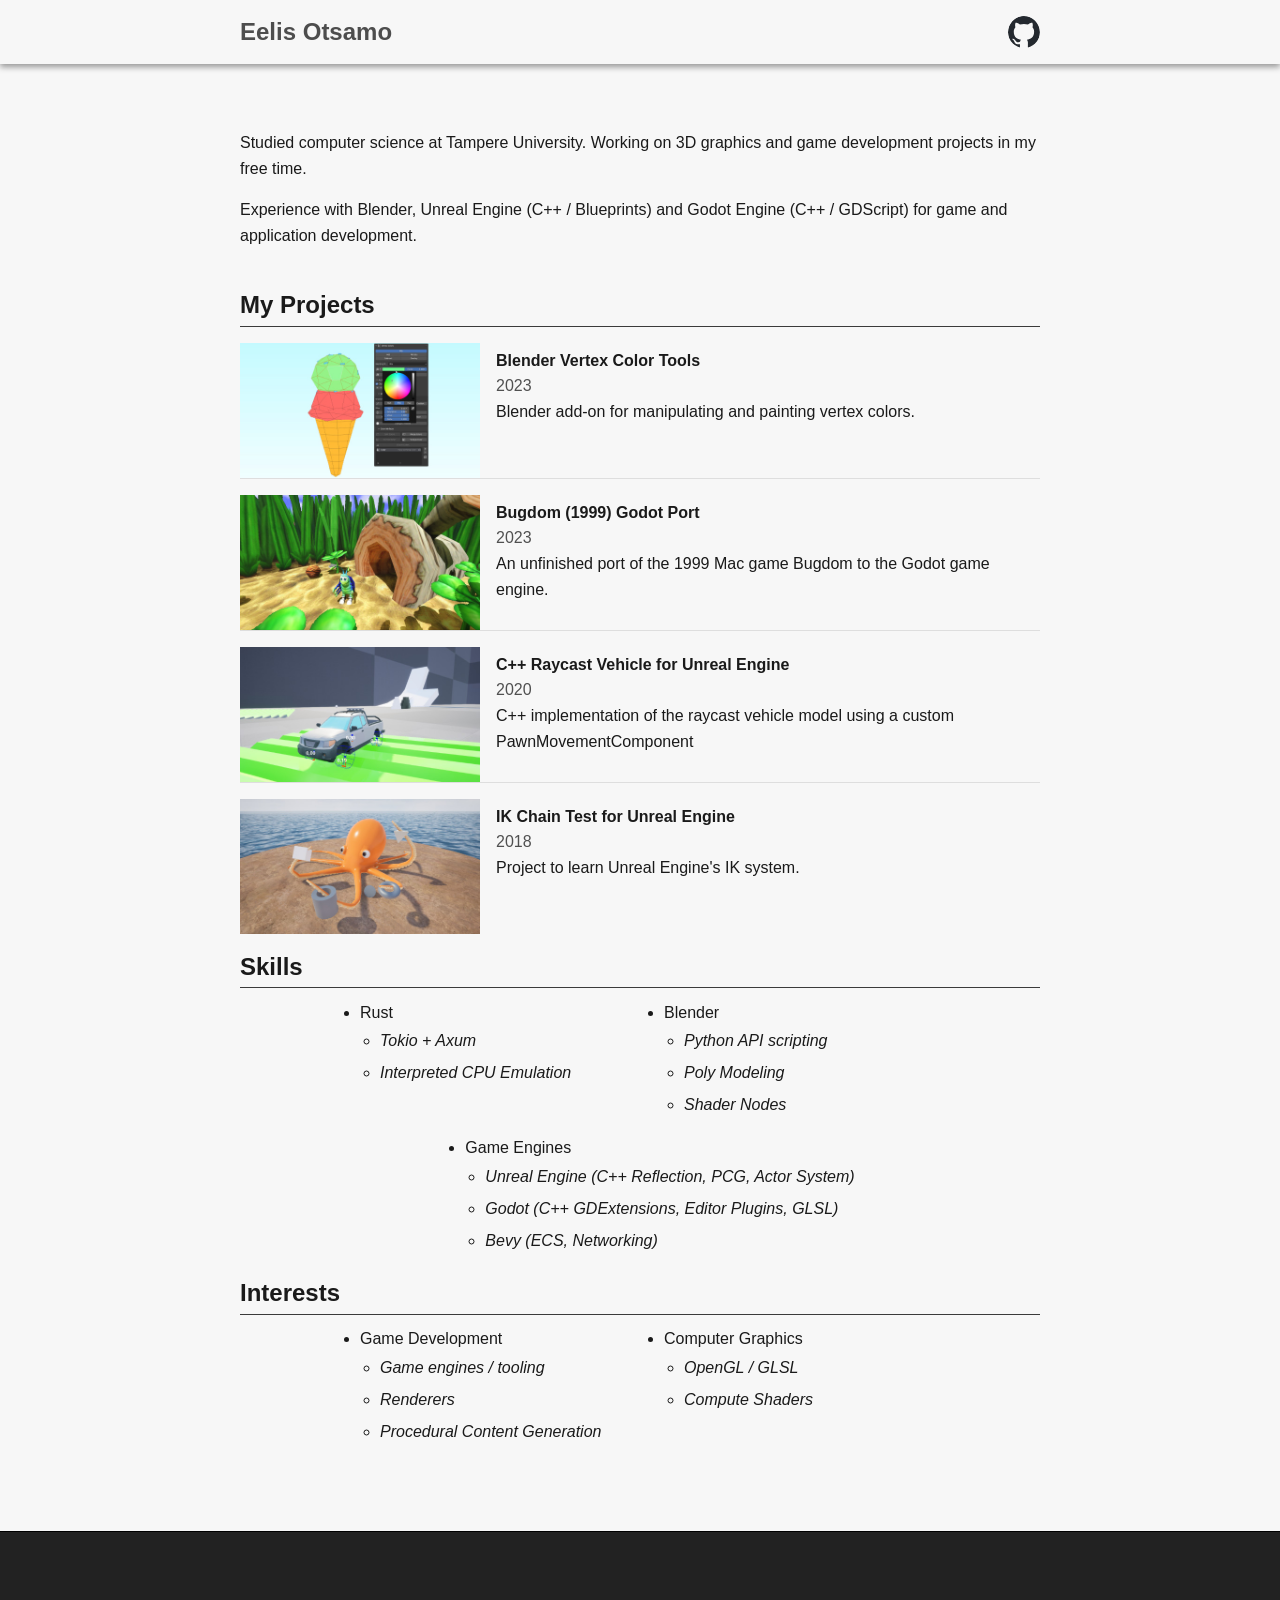
<file: index.html>
<html>
<head>
	<meta charset="UTF-8">
	<meta name="viewport" content="width=device-width, initial-scale=1.0">
	<link rel="stylesheet" href="css/style.css">
	<title>Eelis Otsamo</title>
	<script type="text/javascript" src="js/index.js"></script>
</head>

<body>
	<header>
		<nav class="top-navbar">
			<div class="top-navbar-content">
				<div>
					<h1><a href="/">Eelis Otsamo</a></h1>
				</div>
				<a class="site-icon" href="https://github.com/EelisOtsamo"><img src="images/github-mark.svg" alt="Github link"/></a>
			</div>
		</nav>
	</header>	<main class="main-container">
		<article>
			<p>
				Studied computer science at Tampere University. Working on 3D&nbsp;graphics and game development
				projects in my free time.
			</p>
			<p>
				Experience with Blender, Unreal Engine (C++&nbsp;/&nbsp;Blueprints) and Godot Engine (C++&nbsp;/&nbsp;GDScript) for game and application development.
			</p>
			<section class="projects">
				<h2>My Projects</h2>
				<div class="line"></div>
				<ul>
					<li>
						<a class="project-link" href=vertex_color_tools.html>
							<img class="project-thumb" src=images/vertex_color_tools/thumb_wide.jpg alt="thumbnail"/>
							<div class="project-info">
								<h4>Blender Vertex Color Tools</h4>
								<div class="date">2023</div>
								<p>Blender add-on for manipulating and painting vertex colors.</p>
							</div>
						</a>
					</li>
					<li>
						<a class="project-link" href=bugdom_godot.html>
							<img class="project-thumb" src=images/bugdom_godot/thumb_wide.jpg alt="thumbnail"/>
							<div class="project-info">
								<h4>Bugdom (1999) Godot Port</h4>
								<div class="date">2023</div>
								<p>An unfinished port of the 1999 Mac game Bugdom to the Godot game engine.</p>
							</div>
						</a>
					</li>
					<li>
						<a class="project-link" href=raycast_vehicle.html>
							<img class="project-thumb" src=images/raycast_vehicle/thumb_wide.jpg alt="thumbnail"/>
							<div class="project-info">
								<h4>C++ Raycast Vehicle for Unreal Engine</h4>
								<div class="date">2020</div>
								<p>C++ implementation of the raycast vehicle model using a custom
												PawnMovementComponent</p>
							</div>
						</a>
					</li>
					<li>
						<a class="project-link" href=inverse_kinematics.html>
							<img class="project-thumb" src=images/inverse_kinematics/thumb_wide.jpg alt="thumbnail"/>
							<div class="project-info">
								<h4>IK Chain Test for Unreal Engine</h4>
								<div class="date">2018</div>
								<p>Project to learn Unreal Engine&#x27;s IK system.</p>
							</div>
						</a>
					</li>
				</ul>
			</section>
			<section>
				<h2>Skills</h2>
				<div class="line"></div>
				<ul class="list-wrapped">
					<li>
						Rust
						<ul>
							<li>Tokio + Axum</li>
							<li>Interpreted CPU Emulation</li>
						</ul>
					</li>
					<li>
						Blender
						<ul>
							<li>Python API scripting</li>
							<li>Poly Modeling</li>
							<li>Shader Nodes</li>
						</ul>
					</li>
					<li>
						Game Engines
						<ul>
							<li>Unreal Engine (C++ Reflection, PCG, Actor System)</li>
							<li>Godot (C++ GDExtensions, Editor Plugins, GLSL)</li>
							<li>Bevy (ECS, Networking)</li>
						</ul>
					</li>
				</ul>
			</section>
			<section>
				<h2>Interests</h2>
				<div class="line"></div>
				<ul class="list-wrapped">
					<li>
						Game Development
						<ul>
							<li>Game engines / tooling</li>
							<li>Renderers</li>
							<li>Procedural Content Generation</li>
						</ul>
					</li>
					<li>
						Computer Graphics
						<ul>
							<li>OpenGL / GLSL</li>
							<li>Compute Shaders</li>
						</ul>
					</li>
				</ul>
			</section>
		</article>
	</main>
	<footer>
	</footer>
</body>

</html>
</file>
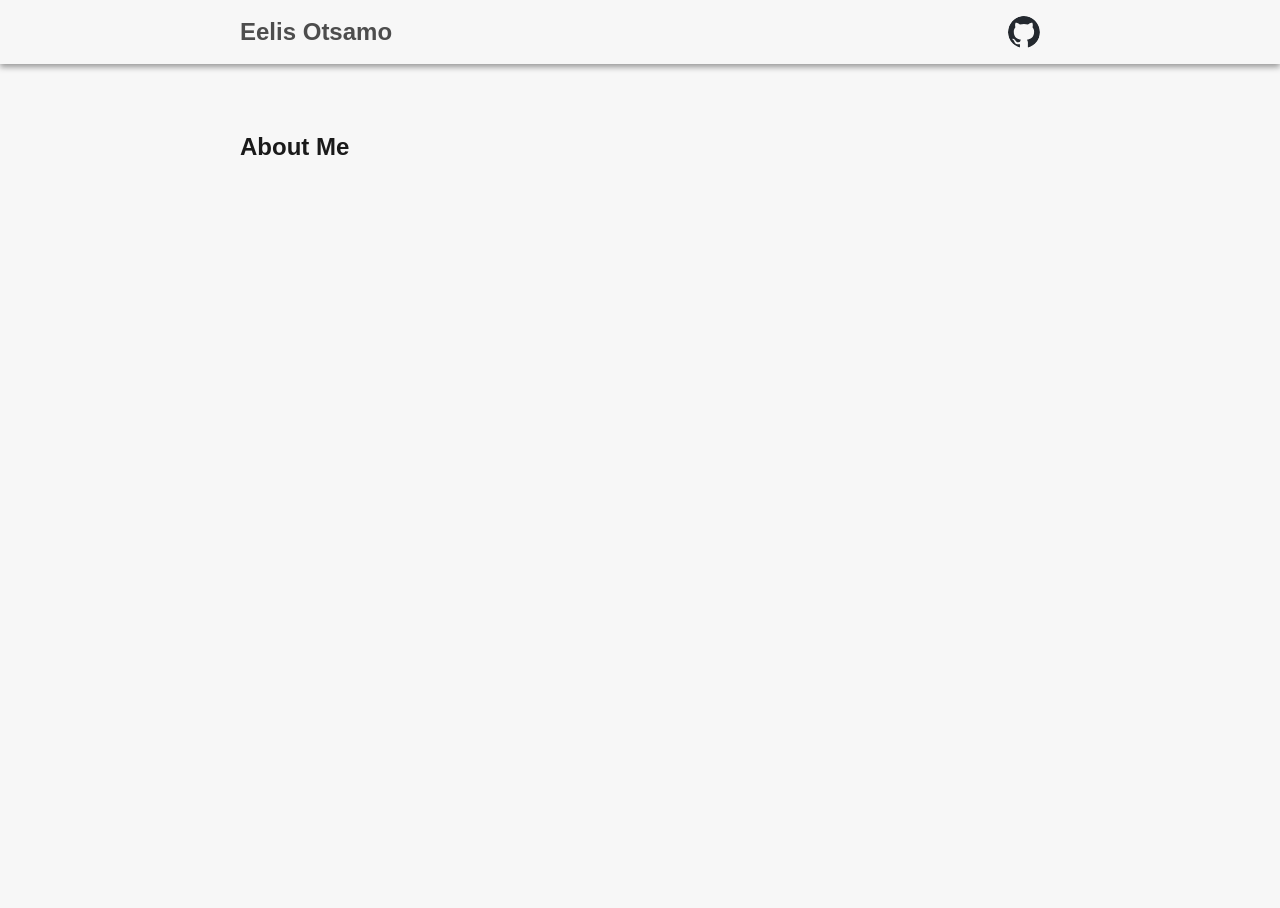
<file: about.html>
<html>
<head>
	<meta charset="UTF-8">
	<meta name="viewport" content="width=device-width, initial-scale=1.0">
	<link rel="stylesheet" href="css/style.css">
	<title>Eelis Otsamo</title>
	<script type="text/javascript" src="js/index.js"></script>
</head>

<body>
	<header>
		<nav class="top-navbar">
			<div class="top-navbar-content">
				<div>
					<h1><a href="/">Eelis Otsamo</a></h1>
				</div>
				<a class="site-icon" href="https://github.com/EelisOtsamo"><img src="images/github-mark.svg" alt="Github link"/></a>
			</div>
		</nav>
	</header>	<main class="main-container">
		<article>
			<h2>About Me</h2>
			<p>
				
			</p>
		</article>
	</main>
</body>

</html>
</file>
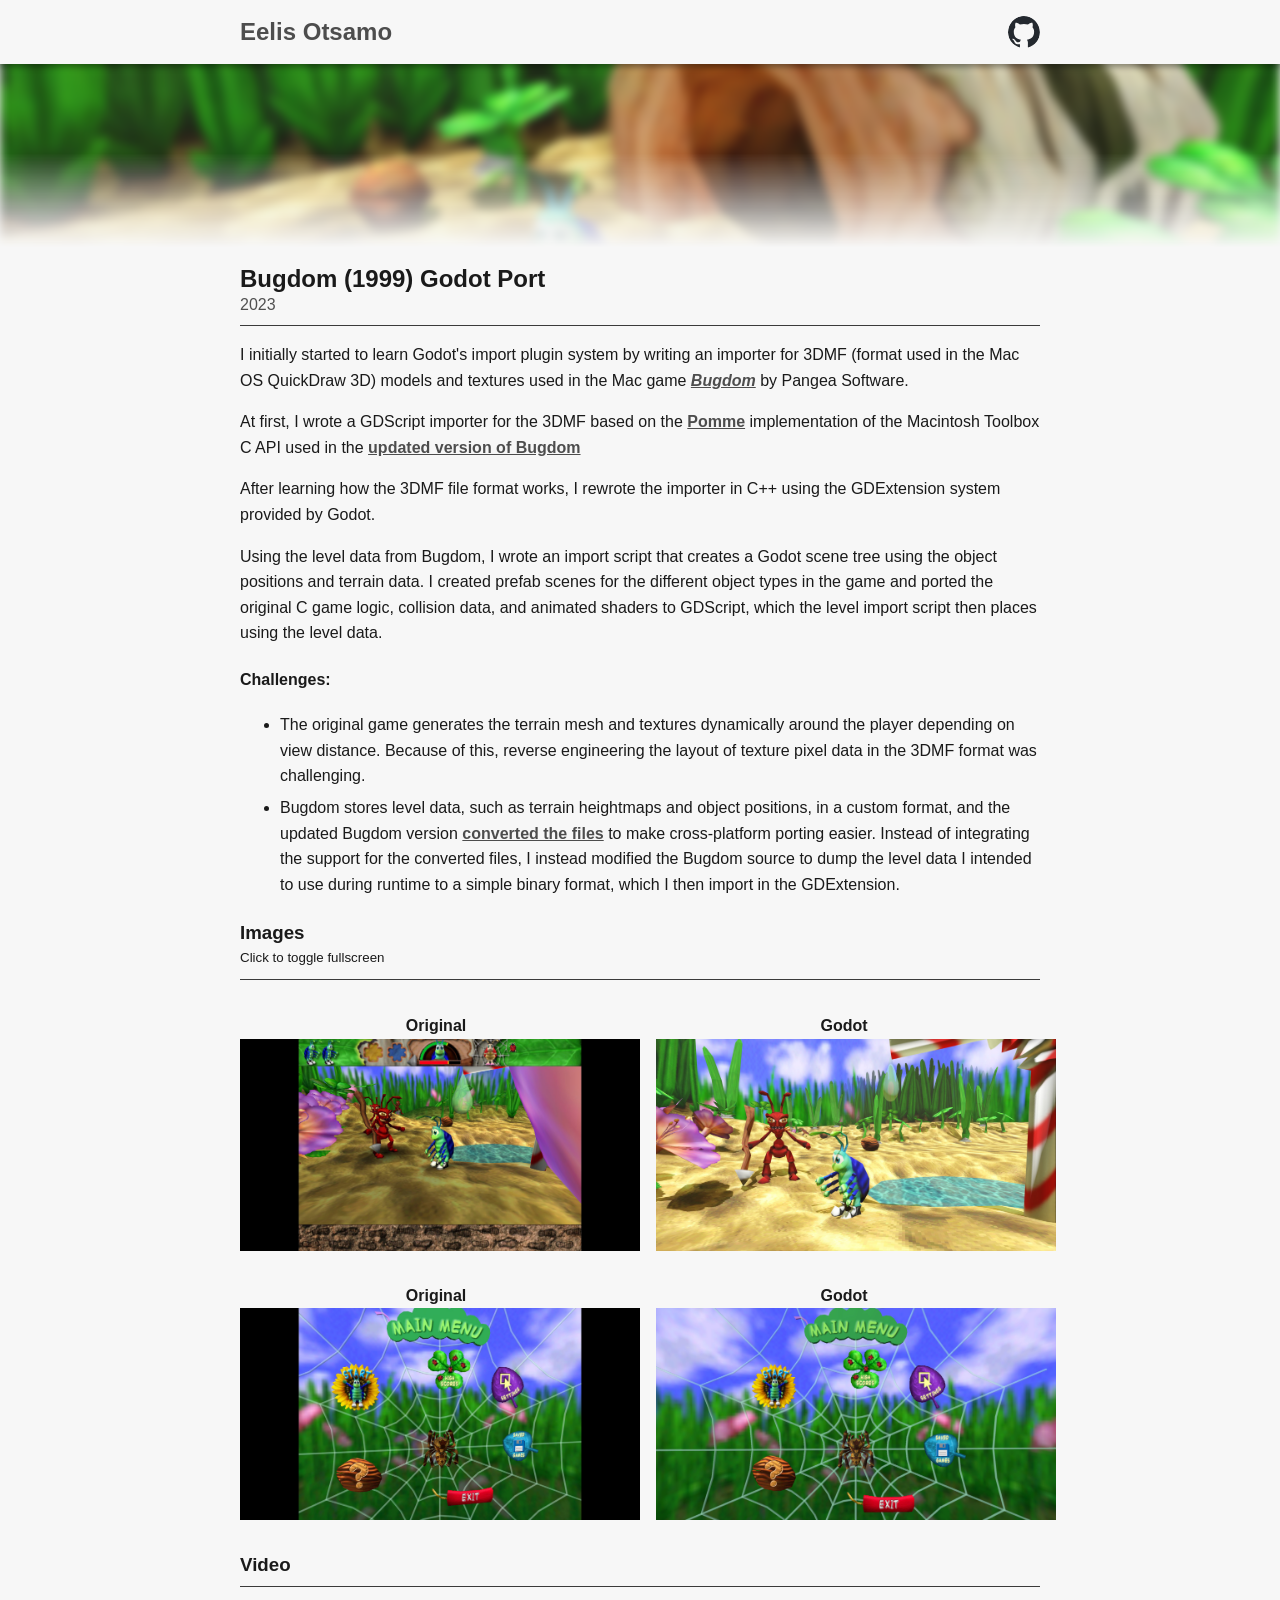
<file: bugdom_godot.html>
<html>
<head>
	<meta charset="UTF-8">
	<meta name="viewport" content="width=device-width, initial-scale=1.0">
	<link rel="stylesheet" href="css/style.css">
	<title>Eelis Otsamo</title>
	<script type="text/javascript" src="js/index.js"></script>
</head>

<body>
	<header>
		<nav class="top-navbar">
			<div class="top-navbar-content">
				<div>
					<h1><a href="/">Eelis Otsamo</a></h1>
				</div>
				<a class="site-icon" href="https://github.com/EelisOtsamo"><img src="images/github-mark.svg" alt="Github link"/></a>
			</div>
		</nav>
	</header>	<div class="project-image-container">
		<img class="project-image" src=images/bugdom_godot/thumb_wide.jpg alt="" />
	</div>
	<main class="main-container main-project-container">
		<article>
			<h1>Bugdom (1999) Godot Port</h1>
			<div class="date">2023</div>
			<div class="line"></div>			<p>
				I initially started to learn Godot's import plugin system by writing an importer for 3DMF
				(format used
				in the Mac OS QuickDraw 3D) models and textures used in the Mac game <a
					href="https://www.pangeasoft.net/bug/index.html"><cite>Bugdom</cite></a> by Pangea Software.
			</p>
			<p>
				At first, I wrote a GDScript importer for the 3DMF based on the <a
					href="https://github.com/jorio/Pomme/tree/master">Pomme</a> implementation of the Macintosh Toolbox
				C API used in the <a href="https://github.com/jorio/Bugdom">updated version of Bugdom</a>
			</p>
			<p>
				After learning how the 3DMF file format works, I rewrote the importer in C++ using the GDExtension
				system
				provided by Godot.
			</p>
			<p>
				Using the level data from Bugdom, I wrote an import script that creates a Godot scene tree using the
				object positions and terrain data. I created prefab scenes for the different object types in the game
				and ported the original C game logic, collision data, and animated shaders to GDScript, which the level
				import
				script then places using the level data.
			</p>
			<p>

			</p>
			<h4>Challenges:</h4>
			<ul>
				<li>
					The original game generates the terrain mesh and textures dynamically around the player depending on view distance.
					Because of this, reverse engineering the layout of texture pixel data in the 3DMF format was challenging.
				</li>
				<li>
					Bugdom stores level data, such as terrain heightmaps and object positions, in a custom format, and
					the
					updated Bugdom version <a
						href="https://github.com/jorio/Nanosaur/issues/3#issuecomment-727539314">converted the files</a>
					to make cross-platform porting easier. Instead of integrating the support for the converted files, I
					instead
					modified the Bugdom source to dump the level data I intended to use during runtime to a simple
					binary format, which I then import in the GDExtension.
				</li>
			</ul>
			<h3>Images</h3><sub class="pointer">Click to toggle fullscreen</sub><sub class="touch">Tap to toggle fullscreen</sub>
			<div class="line"></div>
			<br>
			<div class="image-pair-header">
				<h4>Original</h4>
				<h4>Godot</h4>
			</div>
			<div class="image-pair">
				<img src=images/bugdom_godot/in_game_bugdom.jpg class="image-pair-img" onclick="imageOpenFullscreen(this)"/>
				<img src=images/bugdom_godot/in_game_godot.jpg class="image-pair-img" onclick="imageOpenFullscreen(this)"/>
			</div>
			<div class="image-pair-header">
				<h4>Original</h4>
				<h4>Godot</h4>
			</div>
			<div class="image-pair">
				<img src=images/bugdom_godot/main_menu_bugdom.jpg class="image-pair-img" onclick="imageOpenFullscreen(this)"/>
				<img src=images/bugdom_godot/main_menu_godot.jpg class="image-pair-img" onclick="imageOpenFullscreen(this)"/>
			</div>
			<h3>Video</h3>
			<div class="line"></div>
			<br />
			<div class="video-container">
				<iframe width="100%" height="100%"
					src="https://www.youtube-nocookie.com/embed/0DokrZge0eg?rel=0&si=mXVPab3J-H8AxD0Y"
					title="YouTube video player" frameborder="0"
					allow="accelerometer; autoplay; clipboard-write; encrypted-media; gyroscope; picture-in-picture; web-share"
					allowfullscreen></iframe>
			</div>
		</article>
	</main>
	<footer>
	</footer>
	<div id="fullpage" onclick="imageCloseFullscreen()"></div>
</body>

</html>
</file>
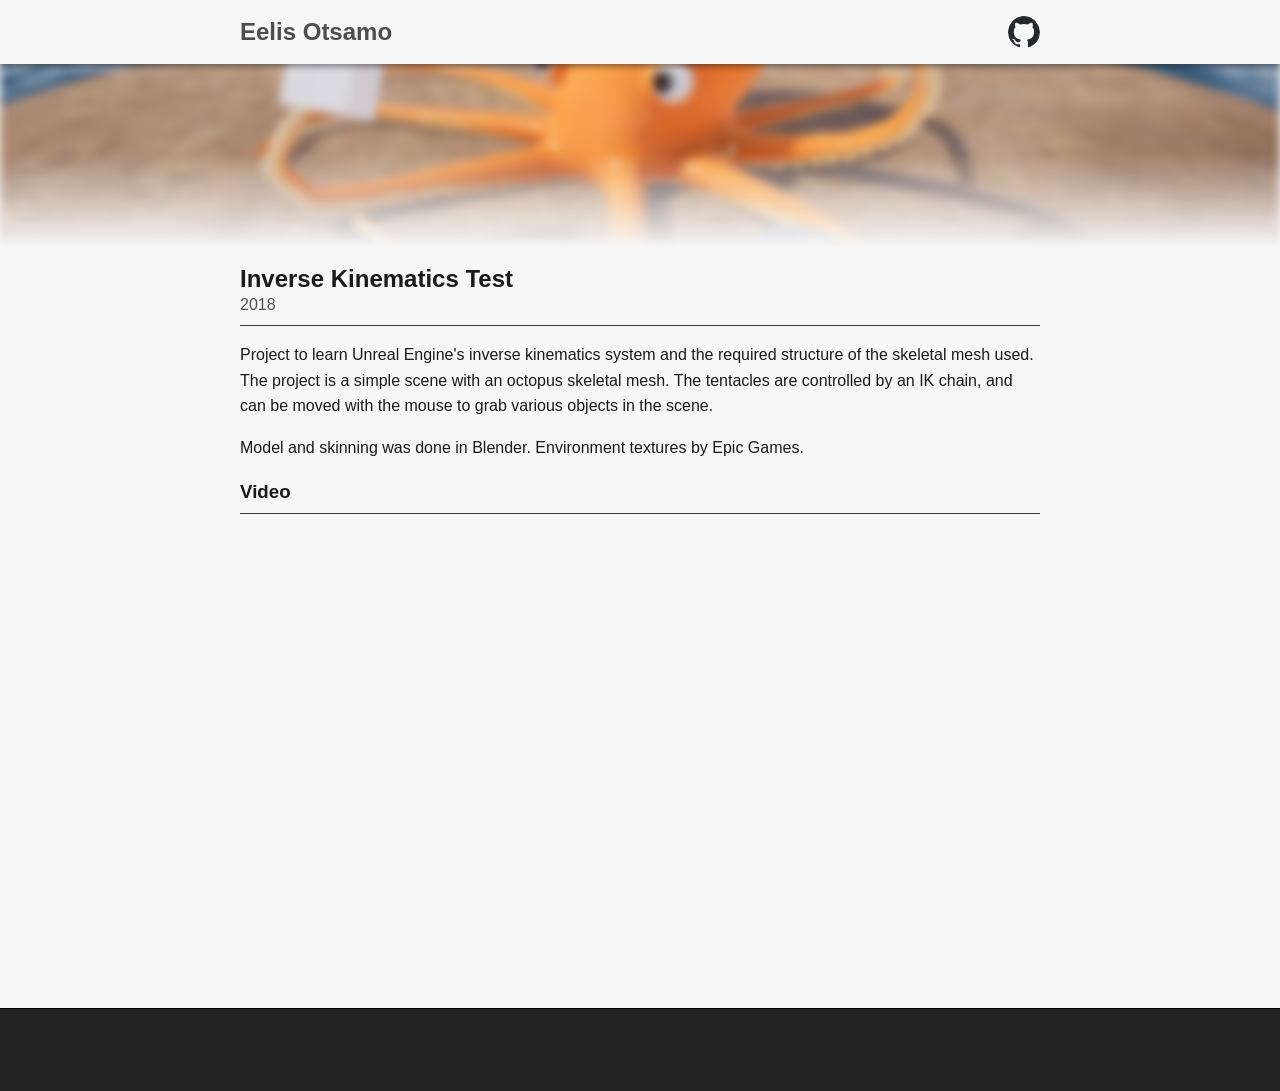
<file: inverse_kinematics.html>
<html>
<head>
	<meta charset="UTF-8">
	<meta name="viewport" content="width=device-width, initial-scale=1.0">
	<link rel="stylesheet" href="css/style.css">
	<title>Eelis Otsamo</title>
	<script type="text/javascript" src="js/index.js"></script>
</head>

<body>
	<header>
		<nav class="top-navbar">
			<div class="top-navbar-content">
				<div>
					<h1><a href="/">Eelis Otsamo</a></h1>
				</div>
				<a class="site-icon" href="https://github.com/EelisOtsamo"><img src="images/github-mark.svg" alt="Github link"/></a>
			</div>
		</nav>
	</header>	<div class="project-image-container">
		<img class="project-image" src=images/inverse_kinematics/thumb_wide.jpg alt="" />
	</div>
	<main class="main-container main-project-container">
		<article>
			<h1>Inverse Kinematics Test</h1>
			<div class="date">2018</div>
			<div class="line"></div>
			<p>
				Project to learn Unreal Engine's inverse kinematics system and the required structure of the skeletal
				mesh used. The project is a simple scene with an octopus
				skeletal mesh. The tentacles are controlled by an IK chain, and can be moved with the mouse to grab
				various objects in the scene.
			</p>
			<p>
				Model and skinning was done in Blender. Environment textures by Epic Games.
			</p>
			<h3>Video</h3>
			<div class="line"></div>
			<br>

			<div class="video-container">
				<iframe width="100%" height="100%"
					src="https://www.youtube-nocookie.com/embed/oXBchZkoYzo?rel=0&si=Fmz1PeF93ScDDAFp"
					title="YouTube video player" frameborder="0"
					allow="accelerometer; autoplay; clipboard-write; encrypted-media; gyroscope; picture-in-picture; web-share"
					allowfullscreen></iframe>
			</div>
		</article>
	</main>
	<footer>
	</footer>
</body>

</html>
</file>
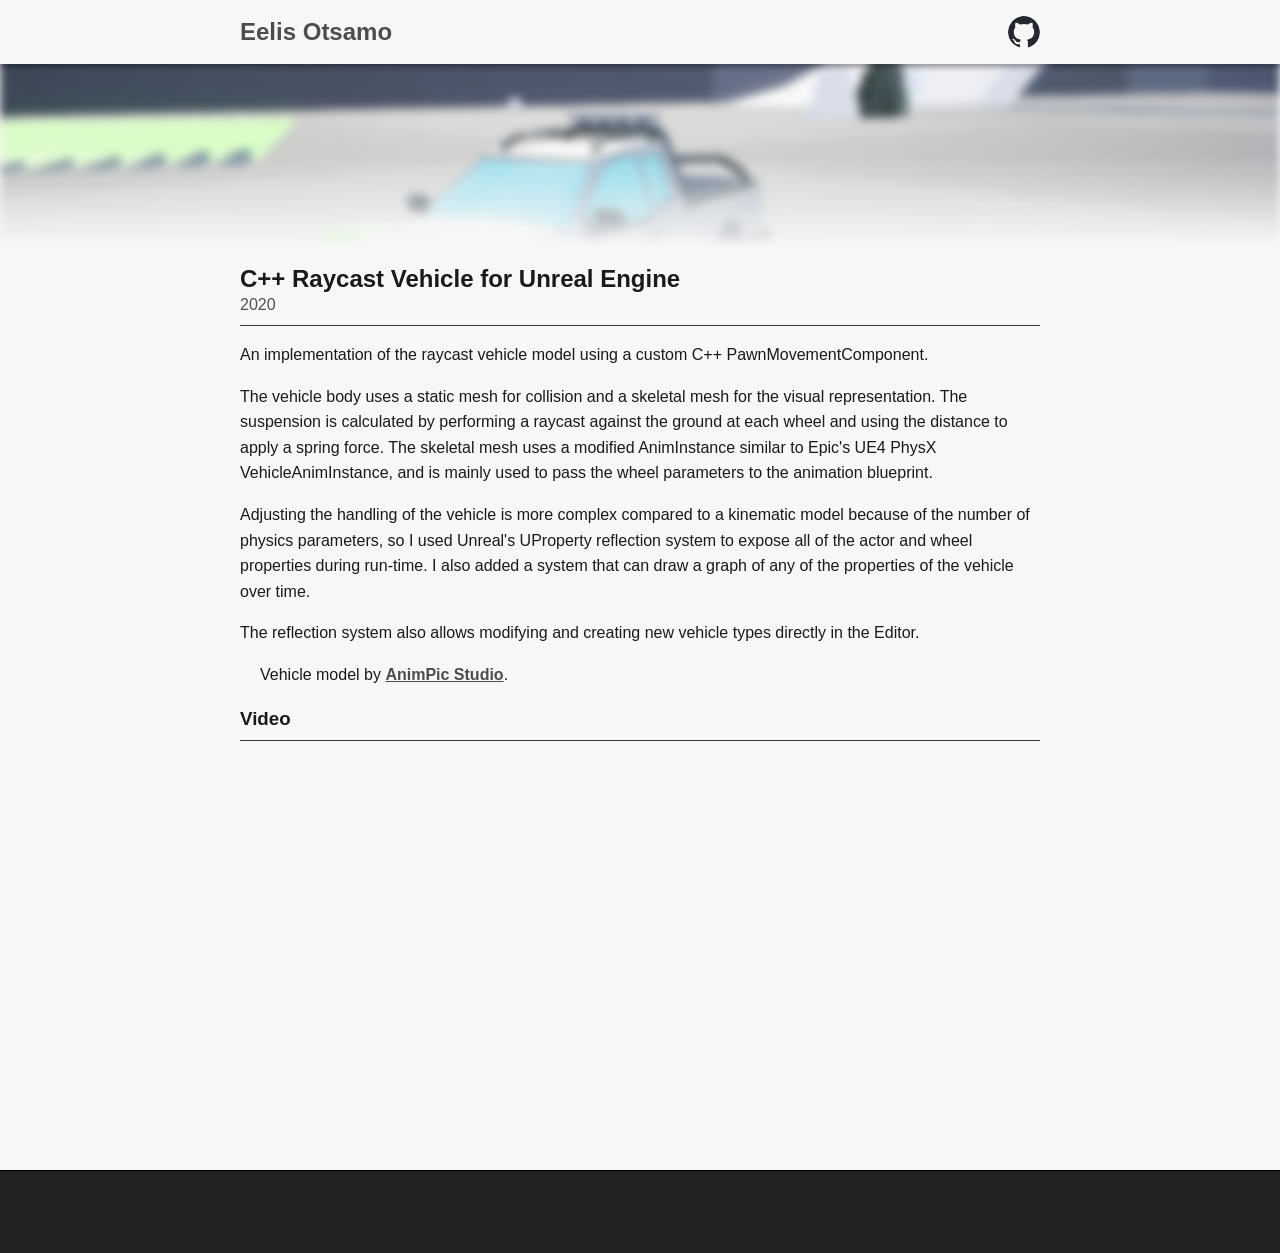
<file: raycast_vehicle.html>
<html>
<head>
	<meta charset="UTF-8">
	<meta name="viewport" content="width=device-width, initial-scale=1.0">
	<link rel="stylesheet" href="css/style.css">
	<title>Eelis Otsamo</title>
	<script type="text/javascript" src="js/index.js"></script>
</head>

<body>
	<header>
		<nav class="top-navbar">
			<div class="top-navbar-content">
				<div>
					<h1><a href="/">Eelis Otsamo</a></h1>
				</div>
				<a class="site-icon" href="https://github.com/EelisOtsamo"><img src="images/github-mark.svg" alt="Github link"/></a>
			</div>
		</nav>
	</header>	<div class="project-image-container">
		<img class="project-image" src=images/raycast_vehicle/thumb_wide.jpg alt="" />
	</div>
	<main class="main-container main-project-container">
		<article>
			<h1>C++ Raycast Vehicle for Unreal Engine</h1>
			<div class="date">2020</div>
			<div class="line"></div>
			<p>
				An implementation of the raycast vehicle model using a custom C++ PawnMovementComponent.
			</p>
			<p>
				The vehicle body uses a static mesh for collision and a skeletal mesh for the visual representation. The
				suspension is calculated by performing a raycast against the ground at each wheel and using the distance to
				apply a spring force. The skeletal mesh uses a modified AnimInstance similar to Epic's UE4 PhysX
				VehicleAnimInstance, and is mainly used to pass the wheel parameters to the animation blueprint.
			</p>
			<p>
				Adjusting the handling of the vehicle is more complex compared to a kinematic model because of the
				number of physics parameters, so I used Unreal's UProperty reflection system to expose all of the
				actor and wheel properties during run-time. I also added a system that can draw a graph of any of the
				properties of the vehicle over time.
			</p>
			<p>
				The reflection system also allows modifying and creating new vehicle types directly in the Editor.
			</p>
			<p style="margin-left: 20px;">
				Vehicle model by <a href="https://animpic-studio.art/">AnimPic Studio</a>. <br />
			</p>
			<h3>Video</h3>
			<div class="line"></div>
			<br>
			<div class="video-container">
				<iframe width="100%" height="100%"
					src="https://www.youtube-nocookie.com/embed/qIZ1BjuaTTg?rel=0&si=jxfQo0yuUjTnmzCm"
					title="YouTube video player" frameborder="0"
					allow="accelerometer; autoplay; clipboard-write; encrypted-media; gyroscope; picture-in-picture; web-share"
					allowfullscreen></iframe>
			</div>

		</article>
	</main>
	<footer>
	</footer>
</body>

</html>
</file>
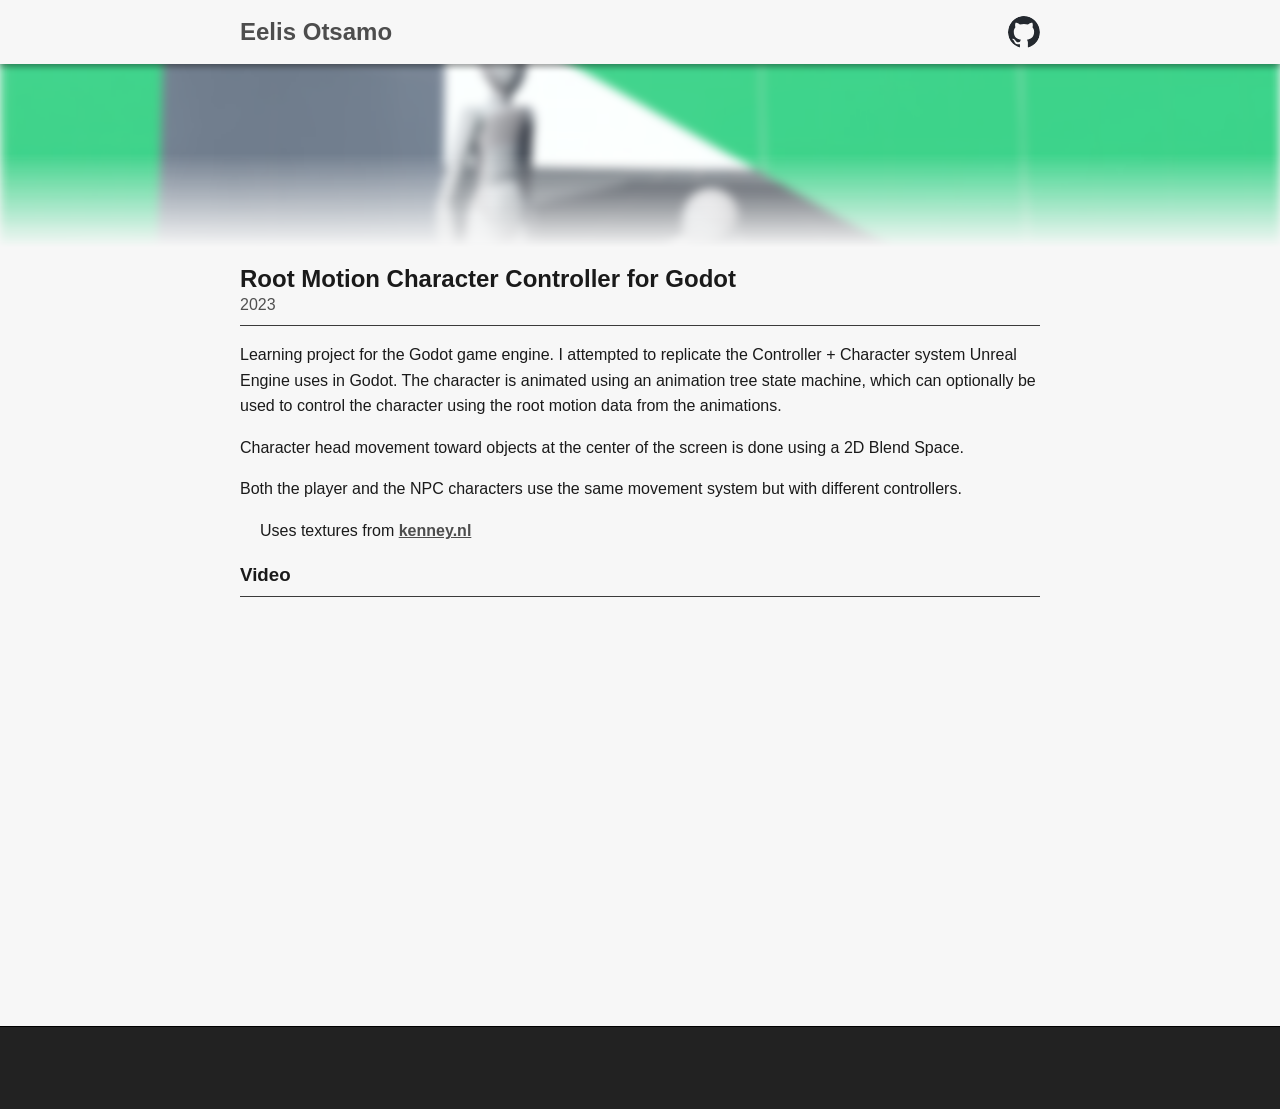
<file: root_motion.html>
<html>
<head>
	<meta charset="UTF-8">
	<meta name="viewport" content="width=device-width, initial-scale=1.0">
	<link rel="stylesheet" href="css/style.css">
	<title>Eelis Otsamo</title>
	<script type="text/javascript" src="js/index.js"></script>
</head>

<body>
	<header>
		<nav class="top-navbar">
			<div class="top-navbar-content">
				<div>
					<h1><a href="/">Eelis Otsamo</a></h1>
				</div>
				<a class="site-icon" href="https://github.com/EelisOtsamo"><img src="images/github-mark.svg" alt="Github link"/></a>
			</div>
		</nav>
	</header>	<div class="project-image-container">
		<img class="project-image" src=images/root_motion/thumb_wide.jpg alt="" />
	</div>
	<main class="main-container main-project-container">
		<article>
			<h1>Root Motion Character Controller for Godot</h1>
			<div class="date">2023</div>
			<div class="line"></div>
			<p>
				Learning project for the Godot game engine. I attempted to replicate the Controller + Character
				system Unreal Engine uses in Godot. The character is animated using an animation tree state machine, which
				can optionally be used to control the character using the root motion data from the animations.
			</p>
			<p>
				Character head movement toward objects at the center of the screen is done using a 2D Blend Space.
			</p>
			<p>
				Both the player and the NPC characters use the same movement system but with different controllers.
			</p>
			<p style="margin-left: 20px;">
				Uses textures from <a href="https://www.kenney.nl/assets/prototype-textures">kenney.nl</a>
			</p>
			<h3>Video</h3>
			<div class="line"></div>
			<br>
			<div class="video-container">
				<iframe width="100%" height="100%"
					src="https://www.youtube-nocookie.com/embed/UaAp8omYVuM?rel=0&si=Cmx2lsRQG3WGNJ4S"
					title="YouTube video player" frameborder="0"
					allow="accelerometer; autoplay; clipboard-write; encrypted-media; gyroscope; picture-in-picture; web-share"
					allowfullscreen></iframe>
			</div>

		</article>
	</main>
	<footer>
	</footer>
</body>

</html>
</file>
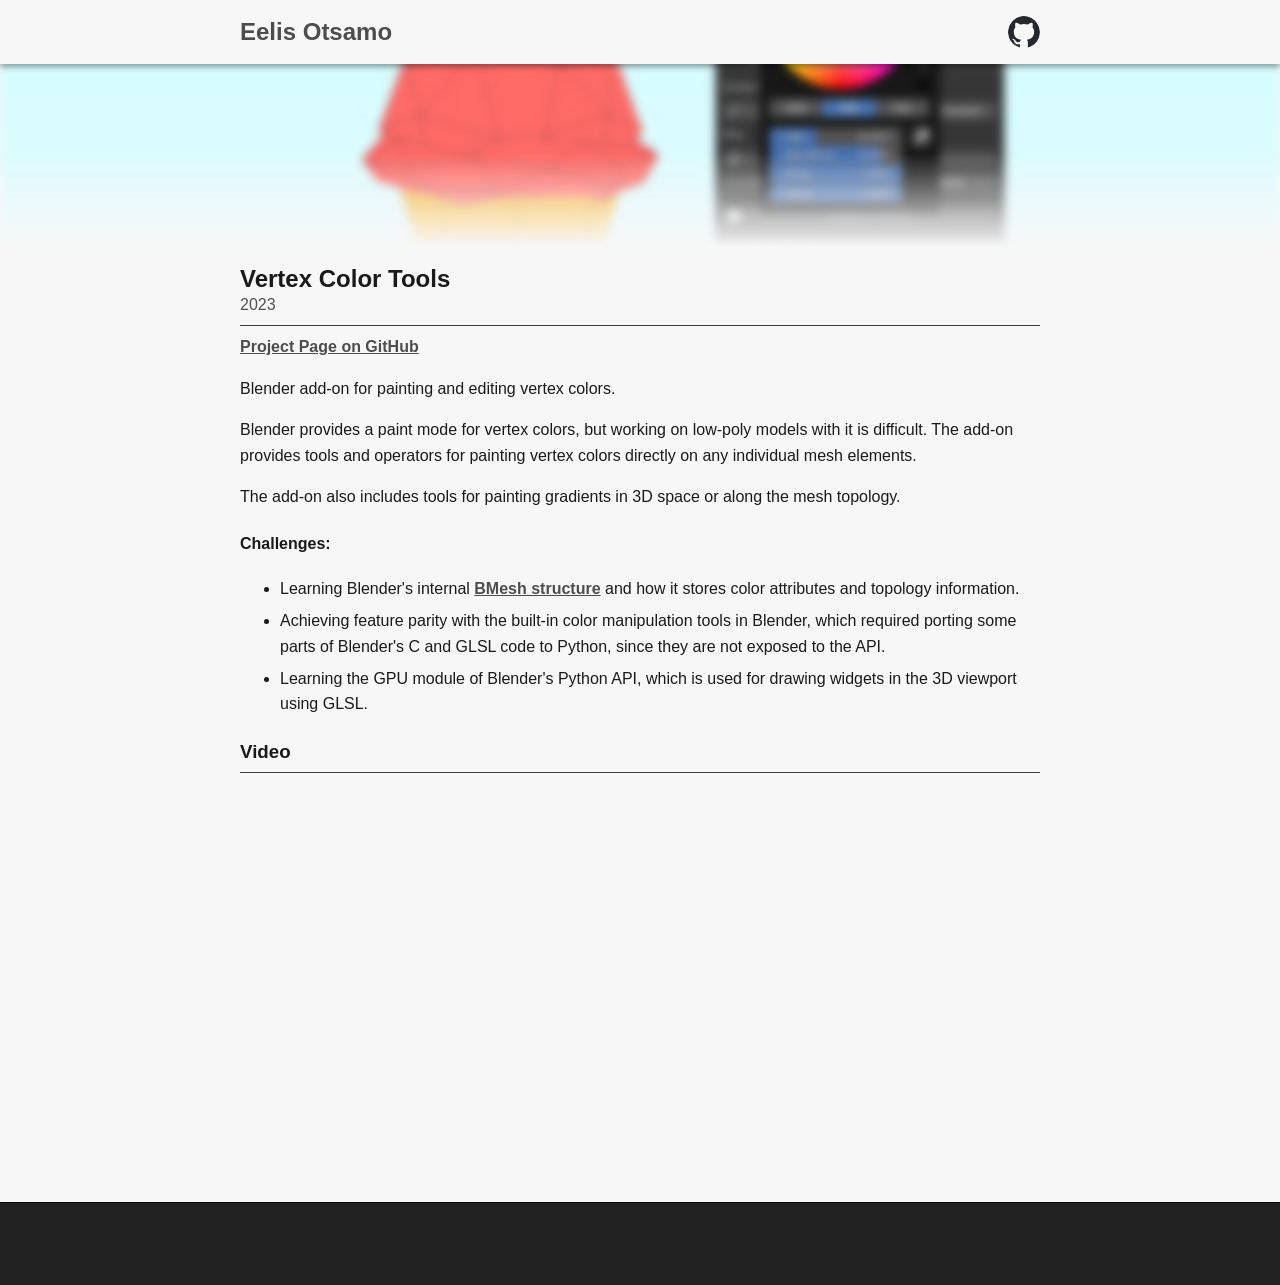
<file: vertex_color_tools.html>
<html>
<head>
	<meta charset="UTF-8">
	<meta name="viewport" content="width=device-width, initial-scale=1.0">
	<link rel="stylesheet" href="css/style.css">
	<title>Eelis Otsamo</title>
	<script type="text/javascript" src="js/index.js"></script>
</head>

<body>
	<header>
		<nav class="top-navbar">
			<div class="top-navbar-content">
				<div>
					<h1><a href="/">Eelis Otsamo</a></h1>
				</div>
				<a class="site-icon" href="https://github.com/EelisOtsamo"><img src="images/github-mark.svg" alt="Github link"/></a>
			</div>
		</nav>
	</header>
	<div class="project-image-container">
		<img class="project-image" src=images/vertex_color_tools/thumb_wide.jpg alt="" />
	</div>

	<main class="main-container main-project-container">
		<article>
			<h1>Vertex Color Tools</h1>
			<div class="date">2023</div>
			<div class="line"></div>			<a href="https://github.com/EelisOtsamo/VertexColorTools/tree/main">Project Page on GitHub</a>
			<p>
				Blender add-on for painting and editing vertex colors.
			</p>
			<p>
				Blender provides a paint mode for vertex colors, but working on low-poly models with it is difficult.
				The add-on provides tools and operators for painting vertex colors directly on any individual mesh
				elements.
			</p>
			<p>
				The add-on also includes tools for painting gradients in 3D space or along the mesh topology.
			</p>
			<h4>Challenges:</h4>
			<ul>
				<li>
					Learning Blender's internal <a
						href="https://developer.blender.org/docs/features/objects/mesh/bmesh/">BMesh structure</a> and how it
					stores color attributes and topology information.
				</li>
				<li>
					Achieving feature parity with the built-in color manipulation tools in Blender, which required
					porting some parts of Blender's C and GLSL code to Python, since they are not exposed to the API.
				</li>
				<li>
					Learning the GPU module of Blender's Python API, which is used for drawing widgets in the 3D
					viewport using GLSL.
				</li>
			</ul>
			</p>

			<h3>Video</h3>
			<div class="line"></div>
			<br>
			<div class="video-container">
				<iframe width="100%" height="100%"
					src="https://www.youtube-nocookie.com/embed/LvQCdksnhYE?rel=0&si=4PEF1T5Y1uPuFq9W"
					title="YouTube video player" frameborder="0"
					allow="accelerometer; autoplay; clipboard-write; encrypted-media; gyroscope; picture-in-picture; web-share"
					allowfullscreen></iframe>
			</div>
		</article>
	</main>
	<footer>
	</footer>
</body>

</html>
</file>
<file: css/style.css>
html {
	box-sizing: border-box;
	font-size: 16px;
	-moz-osx-font-smoothing: grayscale;
	-webkit-font-smoothing: antialiased;
	min-width: 300px;
	overflow-x: hidden;
	overflow-y: scroll;
	text-rendering: optimizeLegibility;
	-webkit-text-size-adjust: 100%;
	-moz-text-size-adjust: 100%;
	-ms-text-size-adjust: 100%;
	text-size-adjust: 100%;


	--background-color: #f7f7f7;
	--primary-color: #1a1a1a;
	--text-secondary-color: #505050;
	--secondary-color: #222222;
	--secondary-color-light: color-mix(in srgb, var(--secondary-color), 20% var(--background-color));
	--secondary-color-lighter: color-mix(in srgb, var(--secondary-color), 45% var(--background-color));
	color: var(--primary-color);
	background-color: var(--background-color);

}

body {
	font-family: Arial, Helvetica, sans-serif;
	font-size: 16px;
	line-height: 1.6em;
	margin: 0;
	padding: 0;
	padding-top: 3rem;
	background-color: var(--background-color);

}


a,
a:visited,
a:hover,
a:active {
	color: inherit;
}

.main-project-container a {
	color: var(--secondary-color-light);
	font-weight: bold;
}


.pointer {
	display: inherit;
}

.touch {
	display: none;
}

@media (pointer:coarse) {
	.pointer {
		display: none;
	}
	.touch {
		display: inherit;
	}
}


div.line {
	z-index: 20;
	display: block;
	unicode-bidi: isolate;
	margin-block-start: 0.5em;
	margin-block-end: 0.5em;
	margin-inline-start: auto;
	margin-inline-end: auto;
	overflow: hidden;

	border-bottom: thin solid #3b3b3b;
}

.top-navbar {
	left: 0;
	position: fixed;
	right: 0;
	z-index: 30;
	top: 0;
	/* border-bottom-style: solid;
	border-bottom-color: rgba(0, 0, 0, 0.2);
	border-bottom-width: 1px; */
	background-color: var(--background-color);
	box-shadow: 0px 3px 6px 0px #00000063;
}

.top-navbar h1>a {
	text-decoration: none;
	color: black;
	color: var(--secondary-color-light);
}


.top-navbar-content {
	display: flex;
	justify-content: space-between;
	align-items: center;
	max-width: 800px;
	margin: 0 auto;
	padding: 0 1.5rem;
	height: 4rem;
}



.top-navbar-links {
	display: flex;
	justify-content: space-between;
	margin-right: auto;
	align-items: center;
	width: max-content;
}

.top-navbar-links a {
	text-decoration: none;
	color: rgb(88, 88, 88);
	text-emphasis-style: none;
	font-weight: 600;
	color: var(--secondary-color-lighter);
}

.site-icon img {
	height: 4rem;
	width: 2rem;
	height: 2rem;
	border-radius: 50%;
}


.top-navbar-links>* {
	margin-left: 1rem;
}


footer {
	z-index: 10;
	position: relative;
	margin: 0;
	padding: 1rem 0;
	width: 100%;
	min-height: 50px;
	background-color: var(--secondary-color);
	border-top: 1px inset black;
	display: flex;
	justify-content: space-between;
	align-items: center;
	flex-direction: column;
	color: var(--background-color);

}

.footer-content {
	display: flex;
	justify-content: space-between;
	align-items: center;
	max-width: 800px;
	margin: 0 auto;
	padding: 0 1.5rem;
	height: 4rem;
	gap: 1rem;
}

.footer-content * {
	color: var(--background-color);
}

.main-container {
	width: 100%;
	min-height: 90vh;
	background: var(--background-color);
	padding-top: 50px;
}

.main-project-container {
	mask-image: linear-gradient(to bottom, #00000000 5px, #000000FF 100px);
	-webkit-mask-image: linear-gradient(to bottom, #00000000 5px, #000000FF 100px);
	margin-top: 100px;
}


.list-wrapped {
  display: grid;
  grid-template-columns: repeat(auto-fit, minmax(220px, 1fr));
	gap: 0.5rem;
  max-width: 600px;
  margin: 0 auto;
}

.list-wrapped li:nth-child(3) {
  grid-column: 1 / -1;
  justify-self: center;
}

.list-wrapped ul {
	padding-left: 20px;
}

.list-wrapped > * > ul > li {
	font-style: italic;
}

article {
	margin: 0 auto;

	padding: 1rem 0.5rem 5rem;
}

.main-project-container > article {
	padding-top: 3rem;
}


@media screen and (min-width: 900px) {

	article {
		max-width: 800px;
	}
}
.projects {
	padding-top: 0.5rem;
}


.projects ul {
	list-style: none;
	padding: 0;
}

.projects li {
	display: flex;
	align-items: center;
	margin: 1rem 0;
	padding: 0;
	border-bottom: 1px solid rgba(0, 0, 0, 0.1);
	transition: all 0.3s ease;

}


.projects li:last-child {
	border-bottom: none;
}

.projects li:hover {
	background-color: rgba(0, 0, 0, 0.1);
	/* transform: scale(1.02); */
}


.project-link:hover .project-thumb {
	/* filter: brightness(0.8); */
	transform: scale(1.05);
}

.project-link {
	display: flex;
	margin: 0;
	padding: 0;
	text-decoration: none;
	color: var(--primary-color);

	flex-direction: row;
	margin: 0;
	width: 100%;

}

.project-thumb {
	width: 15rem;
	height: 100%;
	object-fit: cover;
	margin-right: 1rem;
	transition: all 0.3s ease;

}


.project-info {
	margin-top: 5px;
	width: 70%;
}

.project-info>p {
	margin-top: 0;
}

.project-info>h4 {
	margin: 0;
	padding: 0;
}

.date {
	color: var(--text-secondary-color);
}

.video-container {
	width: 80%;
	margin: 0 auto;
	height: 315px;
}

/*  
.project-image {
	position: fixed;
	object-fit: cover;
	width: 100%;
	height: 50%;
	display: block;
	filter: blur(0.2rem);
	object-position: bottom;
} */

.project-image-container {
	overflow: hidden;
	width: 100%;
	max-height: 50vh;
	position: fixed;
}

.project-image {
	object-fit: cover;
	width: 100%;
	height: 200px;
	filter: blur(0.3rem);
	object-position: center;
}

article h1,
article h2,
article h3,
article h4 {
	margin-bottom: 0;
}

article video {
	width: 100%;
	height: max-content;
	margin: 0 auto;
	text-align: center;
}

article li {
	padding: 0.2rem 0;
}


@media screen and (max-width: 900px) {
	.article {
		text-align: center;
	}

	.list-wrapped {
		flex-direction: column;
		justify-content: start;
	}

	.project-link {
		flex-direction: column;
		margin: 0 auto;
		max-width: 640px;
		padding: 0 1rem;
		align-items: center;
	}

	.project-thumb {
		width: 100%;
		margin: 0;
		margin-bottom: 0.5rem;
	}

	.project-info {
		width: 100%;
	}

		
	.project-link:hover .project-thumb {
		transform: none;
	}
}



.image-pair {
	display: flex;
	justify-content: space-around;
	align-items: start;
	gap: 1rem;
	margin-bottom: 2rem;
}

.image-pair-header {
	display: flex;
	justify-content: space-around;
	margin: 0;
	padding: 0;
	gap: 1rem;
}

.image-pair-header * {
	margin: 0;
	padding: 0;
	width: 100%;
	text-align: center;
}

.image-pair-img {
	width: 50%;
	object-fit: contain;
}

#fullpage {
	display: block;
	position: fixed;
	z-index: 9999;
	top: 0;
	left: 0;
	width: 100vw;
	height: 100vh;
	background-size: contain;
	background-repeat: no-repeat no-repeat;
	background-position: center center;
	background-color: rgba(0, 0, 0, 0.5);
	transition: transform 0.2s ease-in-out;
	transition: opacity 0.2s ease-in-out;
	opacity: 0;
	pointer-events: none;
	transform-origin: center center;
}

#fullpage.active {
	opacity: 1;
	pointer-events: auto;
}
</file>
